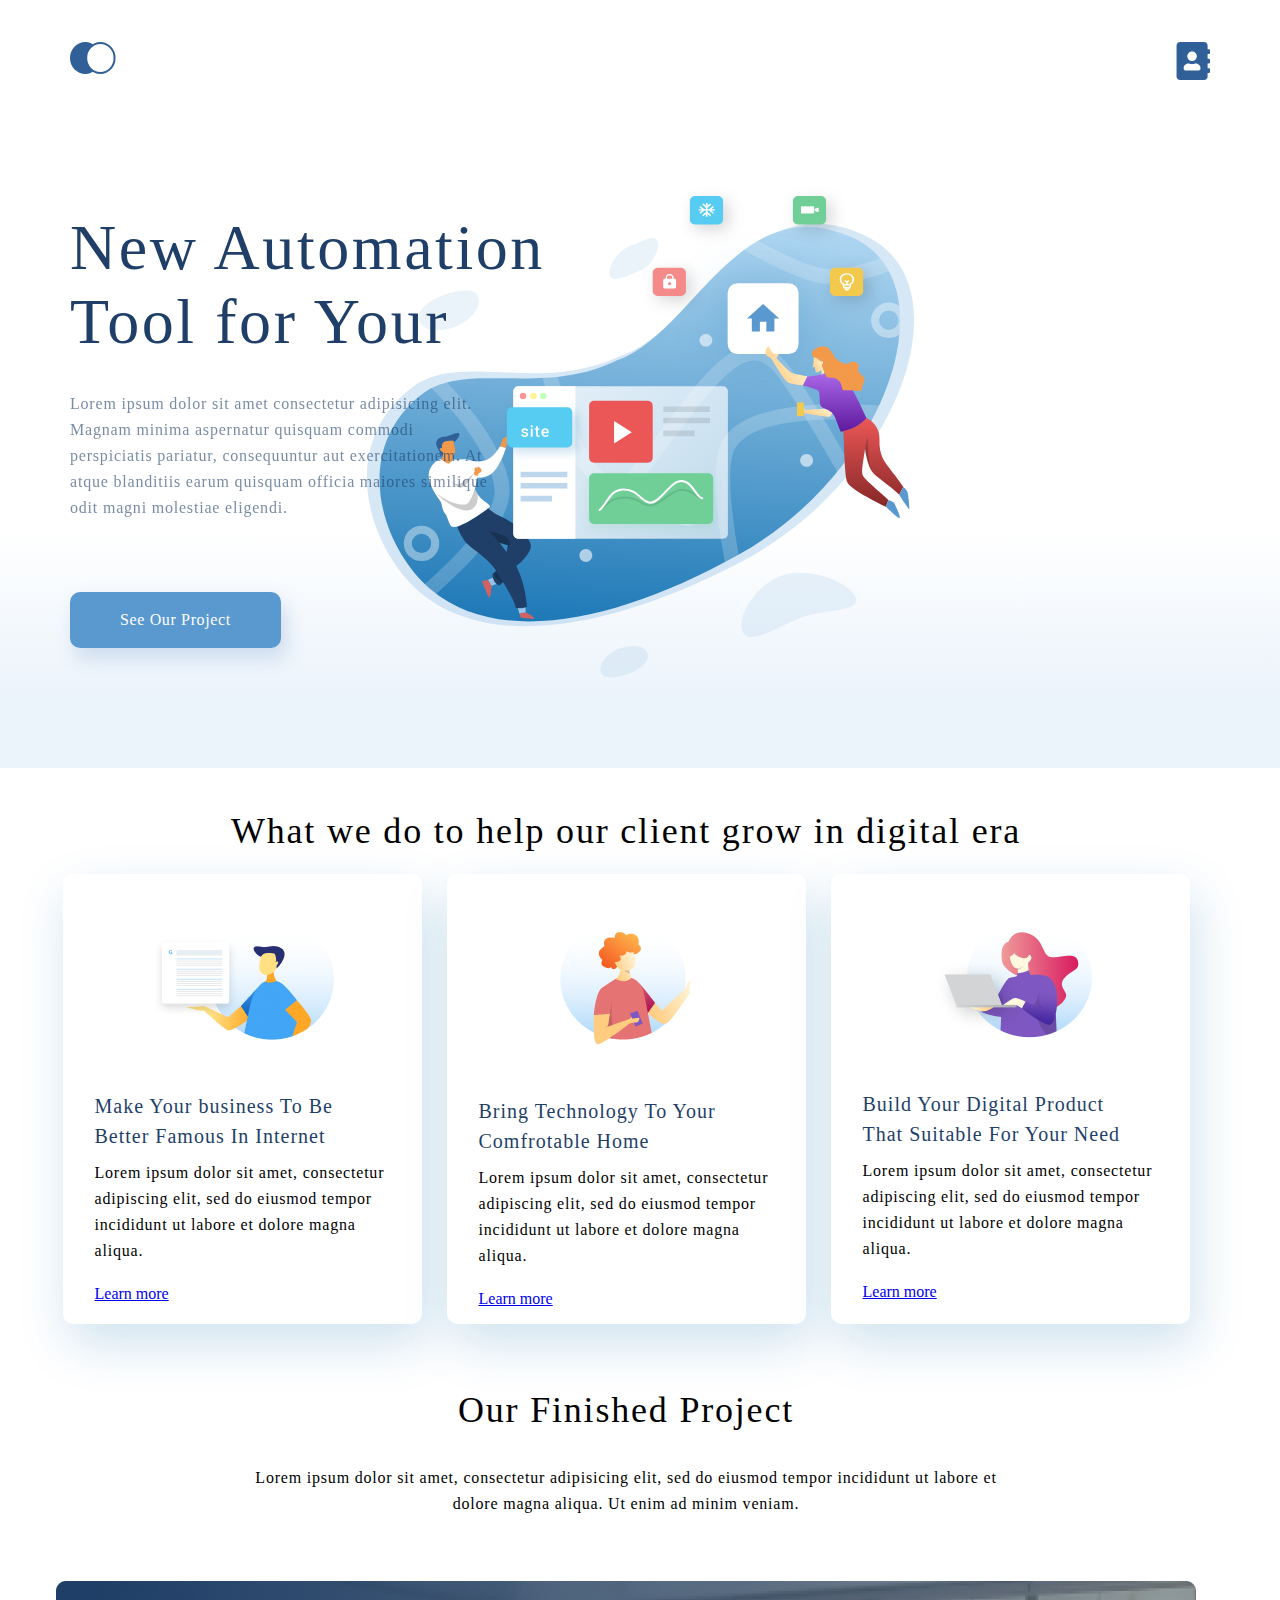
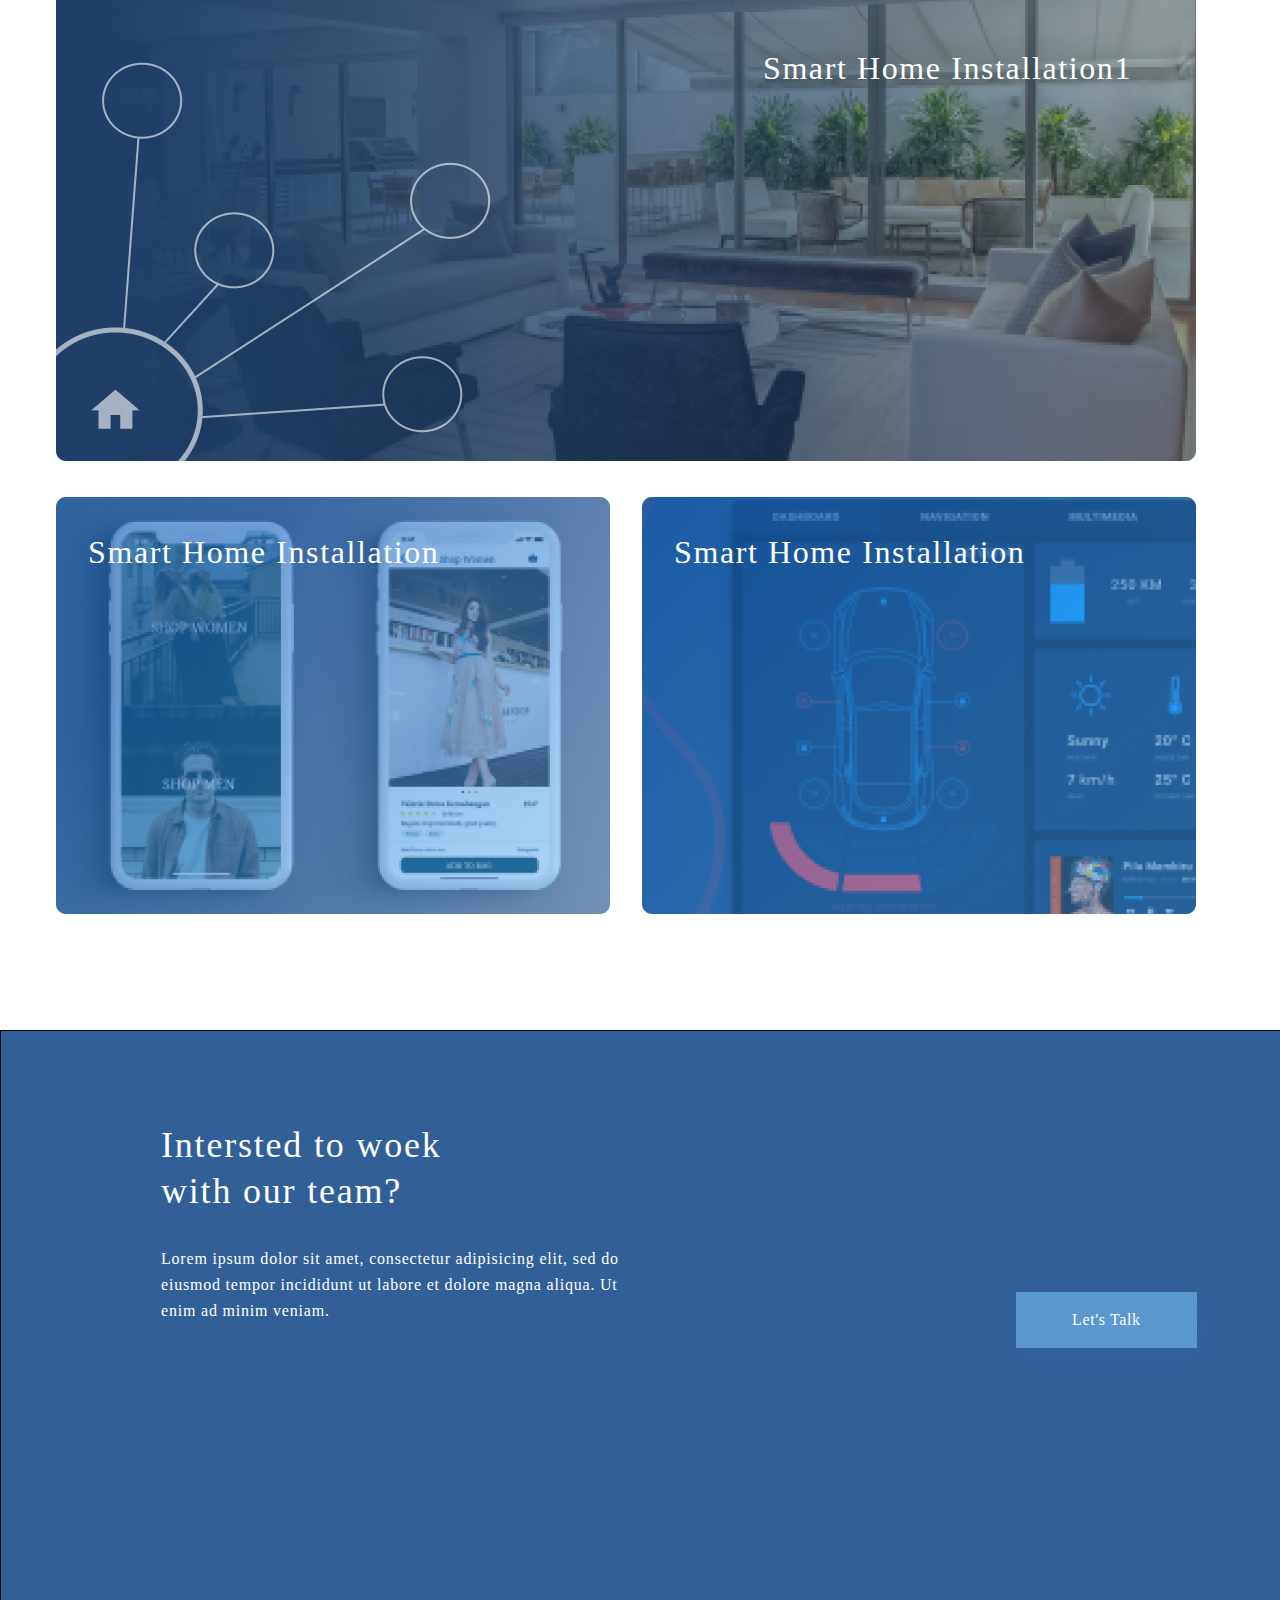
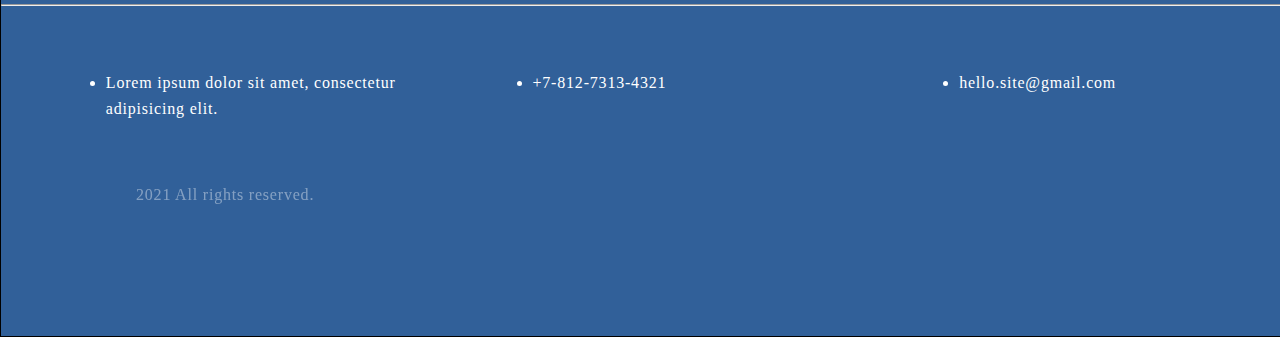
<file: index.html>
<!DOCTYPE html>
<html lang="en">
  <head>
    <meta charset="UTF-8" />
    <meta name="viewport" content="width=device-width" />
    <meta http-equiv="X-UA-Compatible" content="IE=edge" />
    <meta name="viewport" content="width=device-width, initial-scale=1.0" />
    <link rel="stylesheet" href="style.css" />
    <title>Первый сайт</title>
  </head>

  <body>
    <div class="block">
      <div class="container top_box">
        <div class="menu">
          <a id="top" href="index.html"
            ><img src="img/Group.svg" alt="logo"
          /></a>
          <a id="top1" href="contacts.html"
            ><img src="img/Vector.svg" alt="contacts"
          /></a>
        </div>
        <div class="news">
          <h1 class="top_heading">New Automation Tool for Your</h1>
          <p class="text top_news">
            Lorem ipsum dolor sit amet consectetur adipisicing elit. Magnam
            minima aspernatur quisquam commodi perspiciatis pariatur,
            consequuntur aut exercitationem. At atque blanditiis earum quisquam
            officia maiores similique odit magni molestiae eligendi.
          </p>
          <a href="#" class="top_button">See Our Project</a>
        </div>
      </div>
      <div class="heading">
        <h3 class="headingName">
          What we do to help our client grow in digital era
        </h3>
        <div class="content">
          <div class="ribbon">
            <img class="rib_img" src="img/header3.png" alt="card" />
            <h4 class="heading-mini">
              Make Your business To Be Better Famous In Internet
            </h4>
            <p class="heading-info">
              Lorem ipsum dolor sit amet, consectetur adipiscing elit, sed do
              eiusmod tempor incididunt ut labore et dolore magna aliqua.
            </p>
            <a href="card_link">Learn more</a>
          </div>
          <div class="ribbon">
            <img class="rib_img" src="img/header2.png" alt="card" />
            <h4 class="heading-mini">
              Bring Technology To Your Comfrotable Home
            </h4>
            <p class="heading-info">
              Lorem ipsum dolor sit amet, consectetur adipiscing elit, sed do
              eiusmod tempor incididunt ut labore et dolore magna aliqua.
            </p>
            <a href="card_link">Learn more</a>
          </div>
          <div class="ribbon">
            <img class="rib_img" src="img/header1.png" alt="card" />
            <h4 class="heading-mini">
              Build Your Digital Product That Suitable For Your Need
            </h4>
            <p class="heading-info">
              Lorem ipsum dolor sit amet, consectetur adipiscing elit, sed do
              eiusmod tempor incididunt ut labore et dolore magna aliqua.
            </p>
            <a href="card_link">Learn more</a>
          </div>
        </div>
        <div class="project container">
          <h3 class="headingNameTwo">Our Finished Project</h3>
          <p class="headingFirst">
            Lorem ipsum dolor sit amet, consectetur adipisicing elit, sed do
            eiusmod tempor incididunt ut labore et dolore magna aliqua. Ut enim
            ad minim veniam.
          </p>
          <div class="project_item">
            <img class="project_img" src="img/Mask1.png" alt="photo" />
            <p class="project_text">Smart Home Installation1</p>
          </div>
          <div class="project_parent">
            <div class="project_item">
              <img class="project_img" src="img/Mask2.png" alt="photo" />
              <p class="project_parent_text">Smart Home Installation</p>
            </div>
            <div class="project_item">
              <img class="project_img" src="img/Mask3.png" alt="photo" />
              <p class="project_parent_text">Smart Home Installation</p>
            </div>
          </div>
        </div>
      </div>
      <div class="footer">
        <div class="inter">
          <h3 class="inter_mini">Intersted to woek with our team?</h3>
          <p class="inter_info">
            Lorem ipsum dolor sit amet, consectetur adipisicing elit, sed do
            eiusmod tempor incididunt ut labore et dolore magna aliqua. Ut enim
            ad minim veniam.
          </p>
          <a href="#" class="inter_button">Let's Talk</a>
        </div>
        <hr />
        <div class="info">
          <ul class="info2">
            <li class="info_footer">Lorem ipsum dolor sit amet, consectetur adipisicing elit.</li>
            <li class="info_footer">+7-812-7313-4321</li>
            <li class="info_footer">hello.site@gmail.com</li>
          </ul>
          <p class="info_res">2021 All rights reserved.</p>
        </div>
      </div>
    </div>
  </body>
</html>
</file>
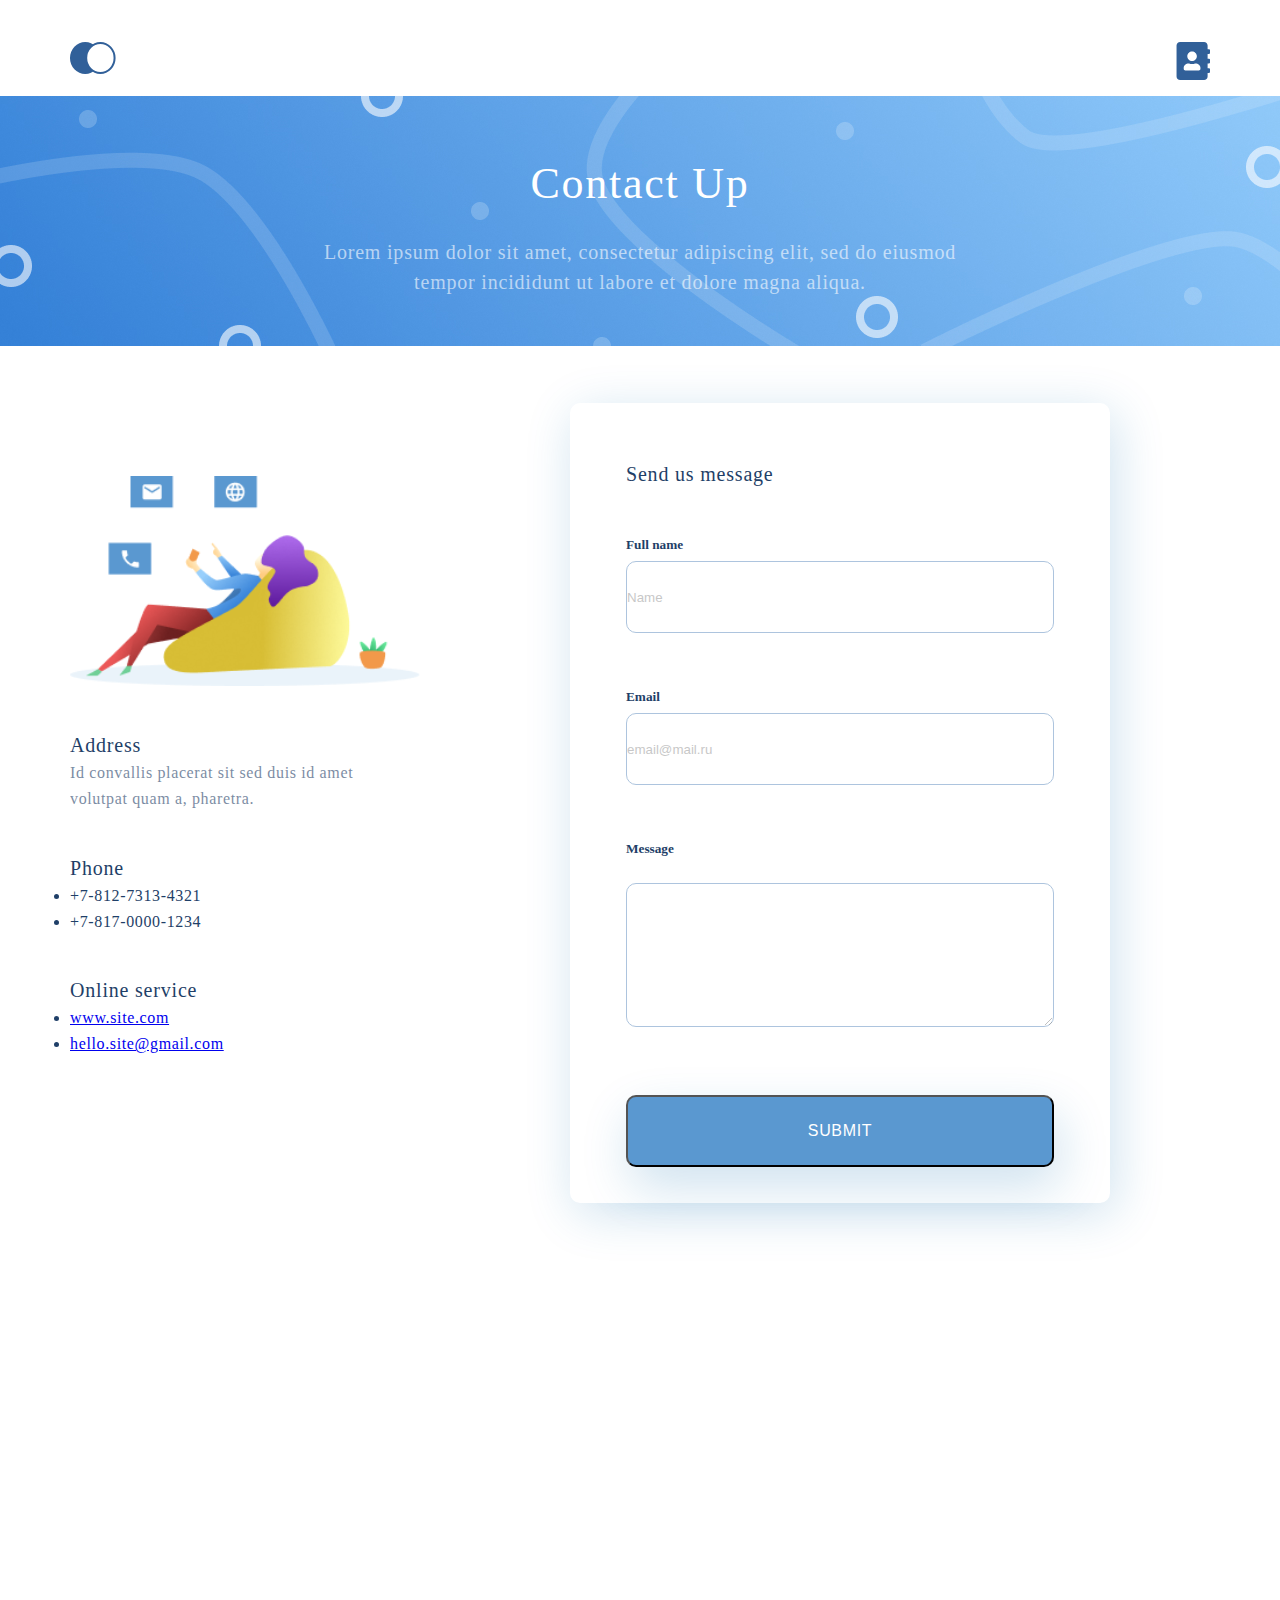
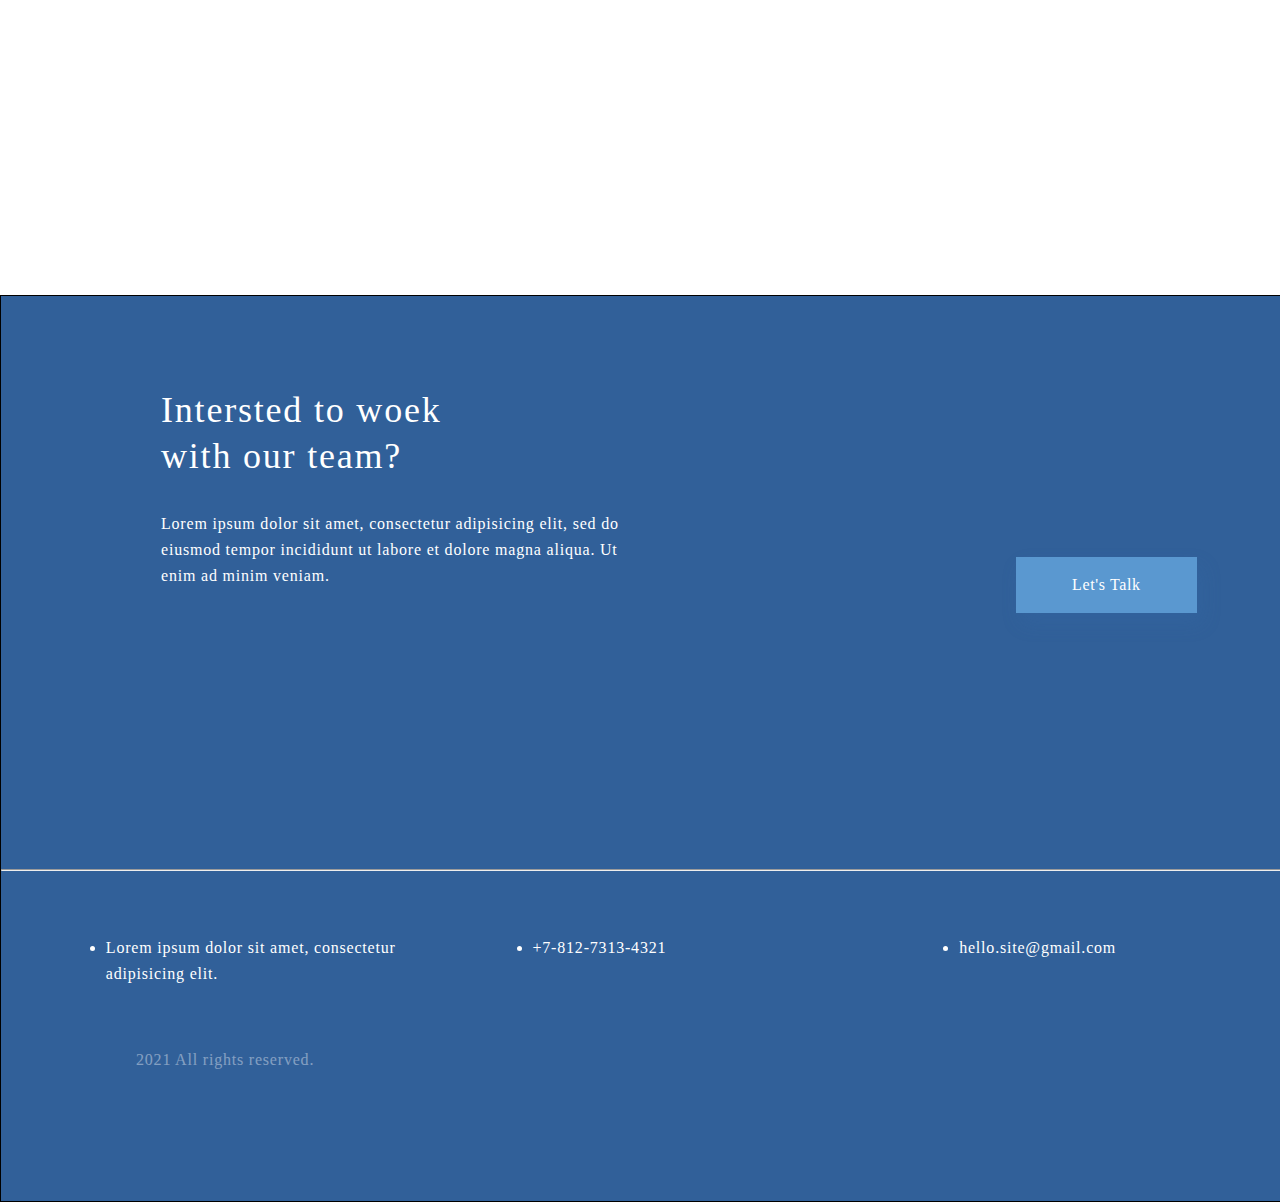
<file: contacts.html>
<!DOCTYPE html>
<html lang="en">
  <head>
    <meta charset="UTF-8" />
    <meta http-equiv="X-UA-Compatible" content="IE=edge" />
    <meta name="viewport" content="width=device-width, initial-scale=1.0" />
    <link rel="stylesheet" href="style.css" />
    <title>Document</title>
  </head>

  <body>
    <form action="#">
      <div class="container">
        <div class="menu">
          <a id="top2" href="index.html"
            ><img src="img/Group.svg" alt="logo"
          /></a>
          <a id="top1" href="contacts.html"
            ><img src="img/Vector.svg" alt="contacts"
          /></a>
        </div>
      </div>
      <div class="contact">
        <h2 class="word2">Contact Up</h2>
        <p class="word">
          Lorem ipsum dolor sit amet, consectetur adipiscing elit, sed do
          eiusmod tempor incididunt ut labore et dolore magna aliqua.
        </p>
      </div>
      <div class="container2">
        <div class="menu2">
          <img src="img/Group2.png" alt="photo" width="350px" />
          <h4 class="add">Address</h4>
          <p class="add1">
            Id convallis placerat sit sed duis id amet volutpat quam a,
            pharetra.
          </p>
          <h4 class="add">Phone</h4>
          <ul>
            <li class="add2">+7-812-7313-4321</li>
            <li class="add2">+7-817-0000-1234</li>
          </ul>
          <h4 class="add">Online service</h4>
          <ul>
            <li class="add2"><a href="#">www.site.com</a></li>
            <li class="add2"><a href="#">hello.site@gmail.com</a></li>
          </ul>
        </div>
        <div class="message">
          <h4 class="word5">Send us message</h4>
          <h5 class="mes">Full name</h5>
          <input class="in" type="text" placeholder="Name" /><br />
          <h5 class="mes">Email</h5>
          <input class="in" type="email" placeholder="email@mail.ru" /><br />
          <h5 class="mes">Message</h5>
          <br /><textarea class="in1" cols="30" rows="10"></textarea><br />
          <button class="send" type="submit" placeholder="Your Message">
            <h3 class="sb">SUBMIT</h3>
          </button>
        </div>
      </div>
      <div class="map">
        <iframe
          class="container"
          src="https://yandex.ru/map-widget/v1/?um=constructor%3Acd6cd02b0e5efd7651fcdd2f61be3c3e7320e2706cdf29fab5121ad0a958fb86&amp;source=constructor"
          width="940"
          height="480"
          frameborder="0"
        ></iframe>
      </div>
      <div class="footer">
        <div class="inter">
          <h3 class="inter_mini">Intersted to woek with our team?</h3>
          <p class="inter_info">
            Lorem ipsum dolor sit amet, consectetur adipisicing elit, sed do
            eiusmod tempor incididunt ut labore et dolore magna aliqua. Ut enim
            ad minim veniam.
          </p>
          <a href="#" class="inter_button">Let's Talk</a>
        </div>
        <hr />
        <div class="info">
          <ul class="info2">
            <li class="info_footer">
              Lorem ipsum dolor sit amet, consectetur adipisicing elit.
            </li>
            <li class="info_footer">+7-812-7313-4321</li>
            <li class="info_footer">hello.site@gmail.com</li>
          </ul>
          <p class="info_res">2021 All rights reserved.</p>
        </div>
      </div>
    </form>
  </body>
</html>
</file>
<file: style.css>
* {
  margin: 0;
  padding: 0;
}

.img {
  width: 300.31px;
  height: 181px;
  left: 212px;
  top: 514px;
}

.h1 {
  width: 510px;
}

.h2 {
  font-size: 16px;
  line-height: 30px;
  letter-spacing: 0.04em;
  color: #1f3f68;
}

.h4 {
  width: 359px;
}

.container {
  max-width: 1140px;
  margin: 0 auto;
}

.container2 {
  width: 1140px;
  margin: 0 auto;
  display: flex;
}

.top_box {
  display: flex;
  flex-direction: column;
  height: 100%;
}

.block {
  width: 100%;
  height: 768px;
  background: linear-gradient(
    0deg,
    #ebf3fb 8.84%,
    rgba(152, 195, 232, 0) 31.12%
  );
}

.menu {
  height: 54px;
  list-style-type: none;
  padding-top: 42px;
}

.menu3 {
  border: 1px solid #356ead;
  width: 300px;
}

.news {
  padding-top: 115px;
  flex-grow: 1;
  background-image: url(img/top_back.svg);
  background-position: center;
  background-repeat: no-repeat;
}

.top_heading {
  width: 510px;
  font-size: 64px;
  font-weight: 300;
  color: #1f3f68;
  line-height: 74px;
  letter-spacing: 0.04em;
  margin-bottom: 32px;
}

.text {
  font-size: 16px;
  line-height: 26px;
  color: #1f3f68;
  letter-spacing: 0.05em;
  opacity: 0.6;
}

.text,
top_news {
  width: 425px;
}

.top_button {
  font-size: 16px;
  line-height: 26px;
  text-align: center;
  letter-spacing: 0.04em;
  color: #ffffff;
  background: #5a98d0;
  box-shadow: 5px 10px 20px rgba(53, 110, 173, 0.2);
  border-radius: 10px;
  padding: 15px 50px;
  text-decoration: none;
  display: inline-block;
  margin-top: 71px;
}

head {
  font-family: sans-serif;
}

.word {
  font-style: normal;
  font-weight: normal;
  font-size: 20px;
  line-height: 30px;
  letter-spacing: 0.04em;
  color: rgba(255, 255, 255, 0.6);
  padding: 16px 293px 49px;
}

.word1 {
  font-size: 64px;
  color: #1f3f68;
  text-align: center;
}

.word2 {
  font-weight: 500;
  font-size: 44px;
  line-height: 74px;
  text-align: center;
  padding-top: 51px;
  letter-spacing: 0.04em;
  color: #ffffff;
}

.word3 {
  font-size: 36px;
  text-align: center;
}

.word4 {
  font-size: 20px;
  line-height: 30px;
  color: #1f3f68;
}

.word5 {
  font-weight: 500;
  font-size: 20px;
  line-height: 30px;
  letter-spacing: 0.04em;
  color: #1f3f68;
  margin-left: 56px;
  margin-top: 56px;
}

.in {
  width: 428px;
  height: 72px;
  left: 670px;
  top: 608px;
  opacity: 0.4;
  border: 1px solid #356ead;
  box-sizing: border-box;
  border-radius: 10px;
  margin: 8px 56px;
}

.in1 {
  width: 428px;
  height: 144px;
  left: 670px;
  top: 892px;
  opacity: 0.4;
  border: 1px solid #356ead;
  box-sizing: border-box;
  border-radius: 10px;
  margin: 8px 56px;
}

.send {
  width: 428px;
  height: 72px;
  left: 670px;
  top: 1108px;
  background: #5a98d0;
  box-shadow: 5px 20px 50px rgba(16, 112, 177, 0.2);
  border-radius: 10px;
  margin: 56px;
}

#top1 {
  padding-bottom: 54px;
  float: right;
}

#top2 {
  padding-bottom: 54px;
}

.heading {
  width: 90%;
  margin-left: 50px;
  margin-top: 40px;
}

.headingName {
  font-family: Roboto;
  font-style: normal;
  font-weight: 300;
  font-size: 36px;
  line-height: 46px;
  text-align: center;
  letter-spacing: 0.05em;
  color: #000000;
}

.headingNameTwo {
  font-family: Roboto;
  font-style: normal;
  font-weight: 300;
  font-size: 36px;
  line-height: 46px;
  text-align: center;
  letter-spacing: 0.05em;
  color: #000000;
  margin-top: 63px;
}

.headingFirst {
  width: 750px;
  height: 52px;
  left: 308px;
  top: 1559px;
  font-family: Roboto;
  font-style: normal;
  font-weight: normal;
  font-size: 16px;
  line-height: 26px;
  text-align: center;
  letter-spacing: 0.05em;
  margin-top: 32px;
  margin-left: auto;
  margin-right: auto;
  margin-bottom: 64px;
}

.heading-mini {
  width: 283px;
  height: 55px;
  left: 145px;
  top: 1153px;
  font-family: Roboto;
  font-style: normal;
  font-weight: normal;
  font-size: 20px;
  line-height: 30px;
  letter-spacing: 0.05em;
  color: #1f3f68;
  margin-top: 51px;
}

.heading-info {
  width: 294px;
  height: 96px;
  left: 536px;
  top: 1222px;
  font-family: Roboto;
  font-style: normal;
  font-weight: normal;
  font-size: 16px;
  line-height: 26px;
  letter-spacing: 0.05em;
  margin-top: 14px;
  margin-bottom: 29px;
}

.content {
  max-height: 450px;
  margin-top: 20px;
  display: flex;
  justify-content: space-around;
  min-height: 450px;
}

.card_link {
  position: absolute;
  width: 78px;
  height: 27px;
  left: 536px;
  top: 1346px;
  font-family: Roboto;
  font-style: normal;
  font-weight: normal;
  font-size: 14px;
  line-height: 30px;
  letter-spacing: 0.05em;
  color: #5a98d0;
}

.ribbon {
  width: 359px;
  height: 450px;
  left: 113px;
  top: 937px;
  background: #ffffff;
  box-shadow: 5px 20px 50px rgba(16, 112, 177, 0.2);
  border-radius: 10px;
  padding: 44px 32px;
  box-sizing: border-box;
}

.rib_img {
  display: block;
  margin-left: auto;
  margin-right: auto;
}

.project_item {
  position: relative;
}

.project_parent {
  display: flex;
  justify-content: space-between;
  margin-top: 32px;
}

.project_img {
  width: 100%;
}

.project_text {
  font-size: 32px;
  line-height: 46px;
  text-align: right;
  letter-spacing: 0.05em;
  color: #ffffff;
  position: absolute;
  top: 64px;
  right: 64px;
}

.project_parent_text {
  font-size: 32px;
  line-height: 46px;
  text-align: right;
  letter-spacing: 0.05em;
  color: #ffffff;
  position: absolute;
  top: 32px;
  left: 32px;
}

.footer {
  width: 100%;
  background-color: #316099;
  border: 1px solid #000000;
  margin-top: 112px;
}

.inter {
  width: 100%;
  height: 391px;
  margin-top: 20px;
  margin-bottom: 20px;
  position: relative;
  margin-bottom: 91px;
}

.inter_mini {
  font-family: Roboto;
  font-style: normal;
  font-weight: normal;
  font-size: 36px;
  line-height: 46px;
  letter-spacing: 0.05em;
  color: #ffffff;
  width: 340.96px;
  height: 92px;
  left: 113px;
  top: 2807px;
  margin-left: 160px;
  margin-top: 91px;
}

.inter_info {
  width: 494.77px;
  height: 80px;
  left: 113px;
  top: 2931px;
  font-family: Roboto;
  font-style: normal;
  font-weight: normal;
  font-size: 16px;
  line-height: 26px;
  letter-spacing: 0.05em;
  color: #ffffff;
  margin-left: 160px;
  margin-top: 32px;
}

.inter_button {
  font-size: 16px;
  line-height: 26px;
  text-align: center;
  letter-spacing: 0.04em;
  color: #ffffff;
  background: #5a98d0;
  box-shadow: 5px 10px 20px rgba(53, 110, 173, 0.2);
  padding: 15px 56px;
  text-decoration: none;
  display: inline-block;
  margin-left: 1015px;
  top: 170px;
  position: absolute;
}

.info {
  width: 100%;
  height: 266px;
  margin-left: 50px;
  margin-top: 20px;
}

.info2 {
  display: flex;
  justify-content: space-around;
  margin-top: 64px;
}

.info_footer {
  width: 316.98px;
  height: 48px;
  left: 155.02px;
  top: 3171px;
  font-family: Roboto;
  font-style: normal;
  font-weight: normal;
  font-size: 16px;
  line-height: 26px;
  letter-spacing: 0.05em;
  color: #ffffff;
}

.info_res {
  width: 309.77px;
  height: 26px;
  left: 113px;
  top: 3283px;
  font-family: Roboto;
  font-style: normal;
  font-weight: normal;
  font-size: 16px;
  line-height: 26px;
  letter-spacing: 0.05em;
  color: #ffffff;
  opacity: 0.4;
  margin-top: 64px;
  margin-left: 85px;
}

.menu2 {
  justify-content: space-around;
  width: 500px;
  margin-top: 130px;
}

.message {
  width: 540px;
  height: 800px;
  margin-top: 57px;
  background: #ffffff;
  box-shadow: 5px 10px 50px rgba(16, 112, 177, 0.2);
  border-radius: 10px;
  margin-bottom: 96px;
}

.map{
  margin-left: 213px;
}

.mes {
  margin-left: 56px;
  margin-top: 48px;
  color: #1f3f68;
}

.add {
  font-family: Roboto;
  font-style: normal;
  font-weight: 500;
  font-size: 20px;
  line-height: 30px;
  letter-spacing: 0.04em;
  color: #1f3f68;
  margin-top: 40px;
}

.add1 {
  width: 299px;
  height: 53px;
  left: 214px;
  top: 805px;
  font-weight: 300;
  font-size: 16px;
  line-height: 26px;
  letter-spacing: 0.04em;
  color: #1f3f68;
  opacity: 0.6;
}

.add2 {
  width: 139px;
  height: 26px;
  left: 253px;
  top: 952px;
  font-family: Roboto;
  font-style: normal;
  font-weight: 300;
  font-size: 16px;
  line-height: 26px;
  letter-spacing: 0.04em;
  color: #1f3f68;
}

.sb {
  font-weight: 500;
  font-size: 16px;
  line-height: 26px;
  text-align: center;
  letter-spacing: 0.04em;
  color: #ffffff;
}

.contact {
  width: 100%;
  height: 250px;
  background-image: url(img/Mask.jpg);
  text-align: center;
}
</file>
